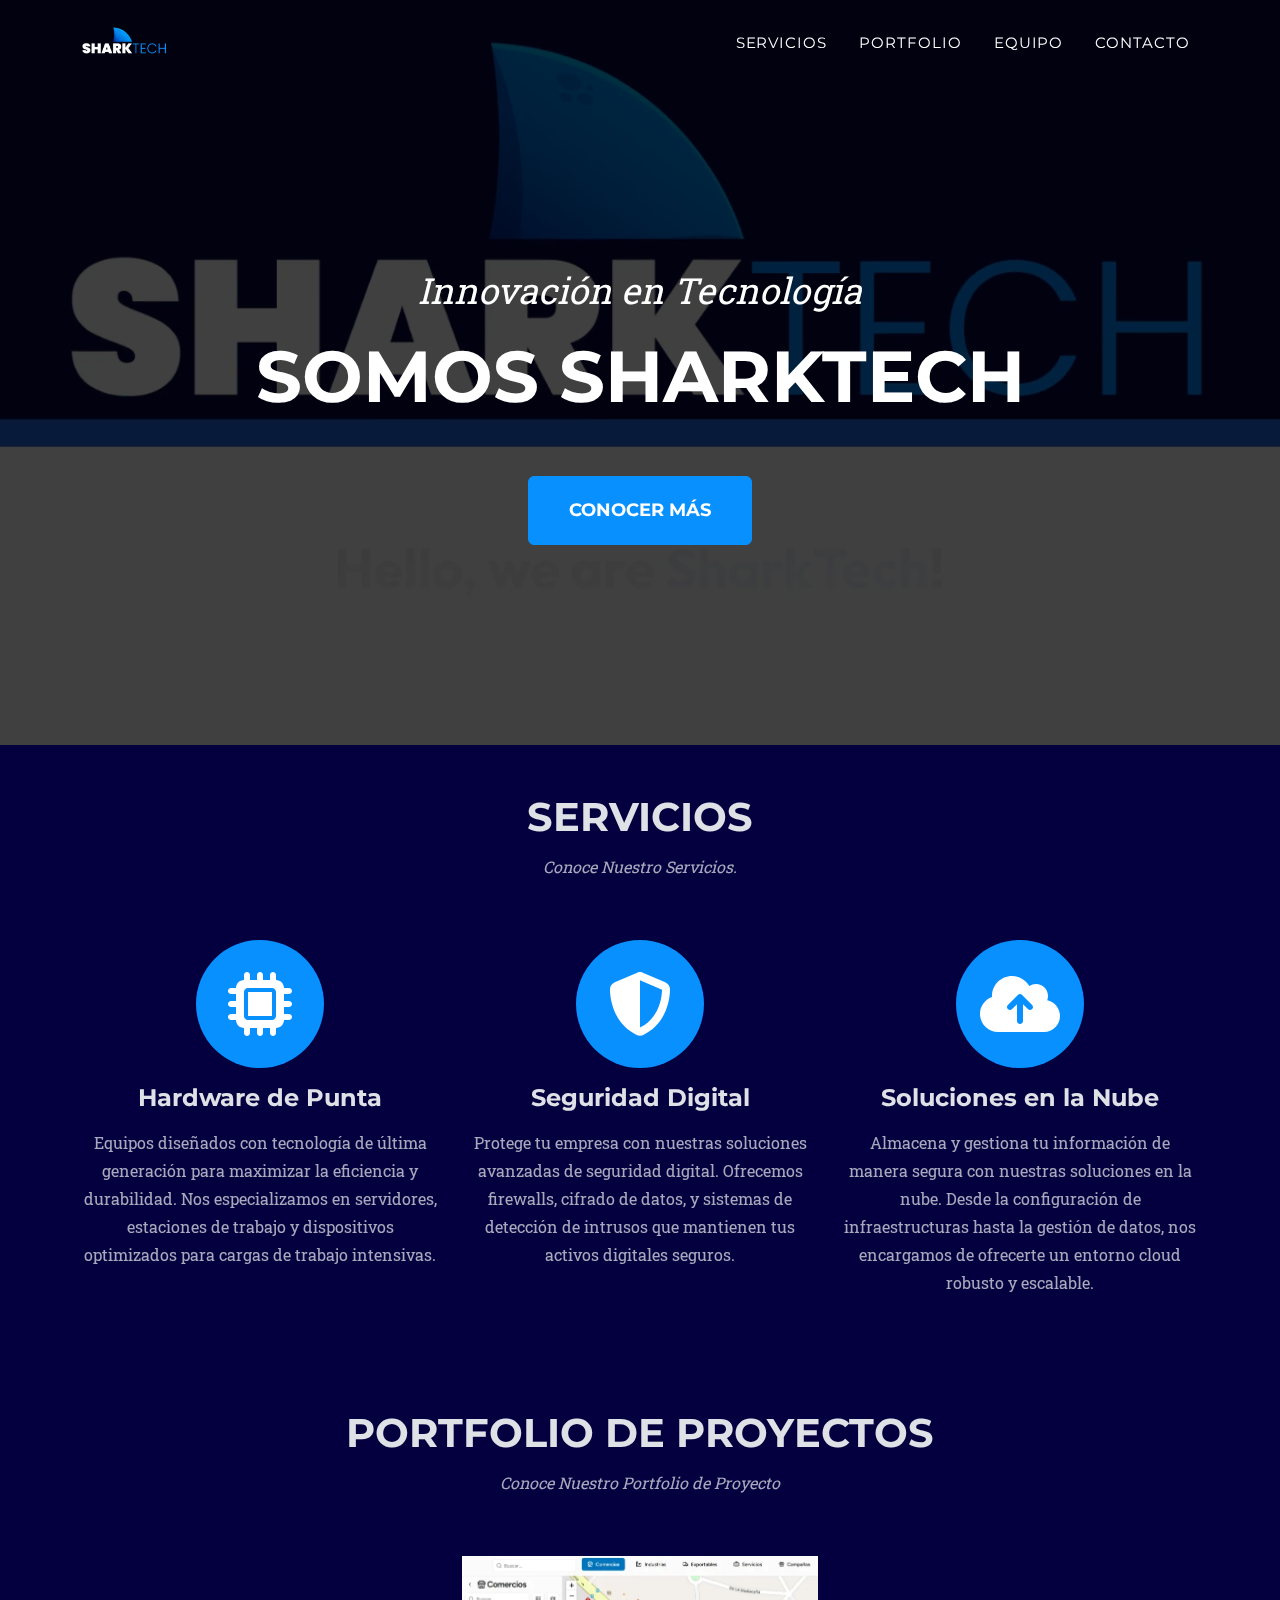
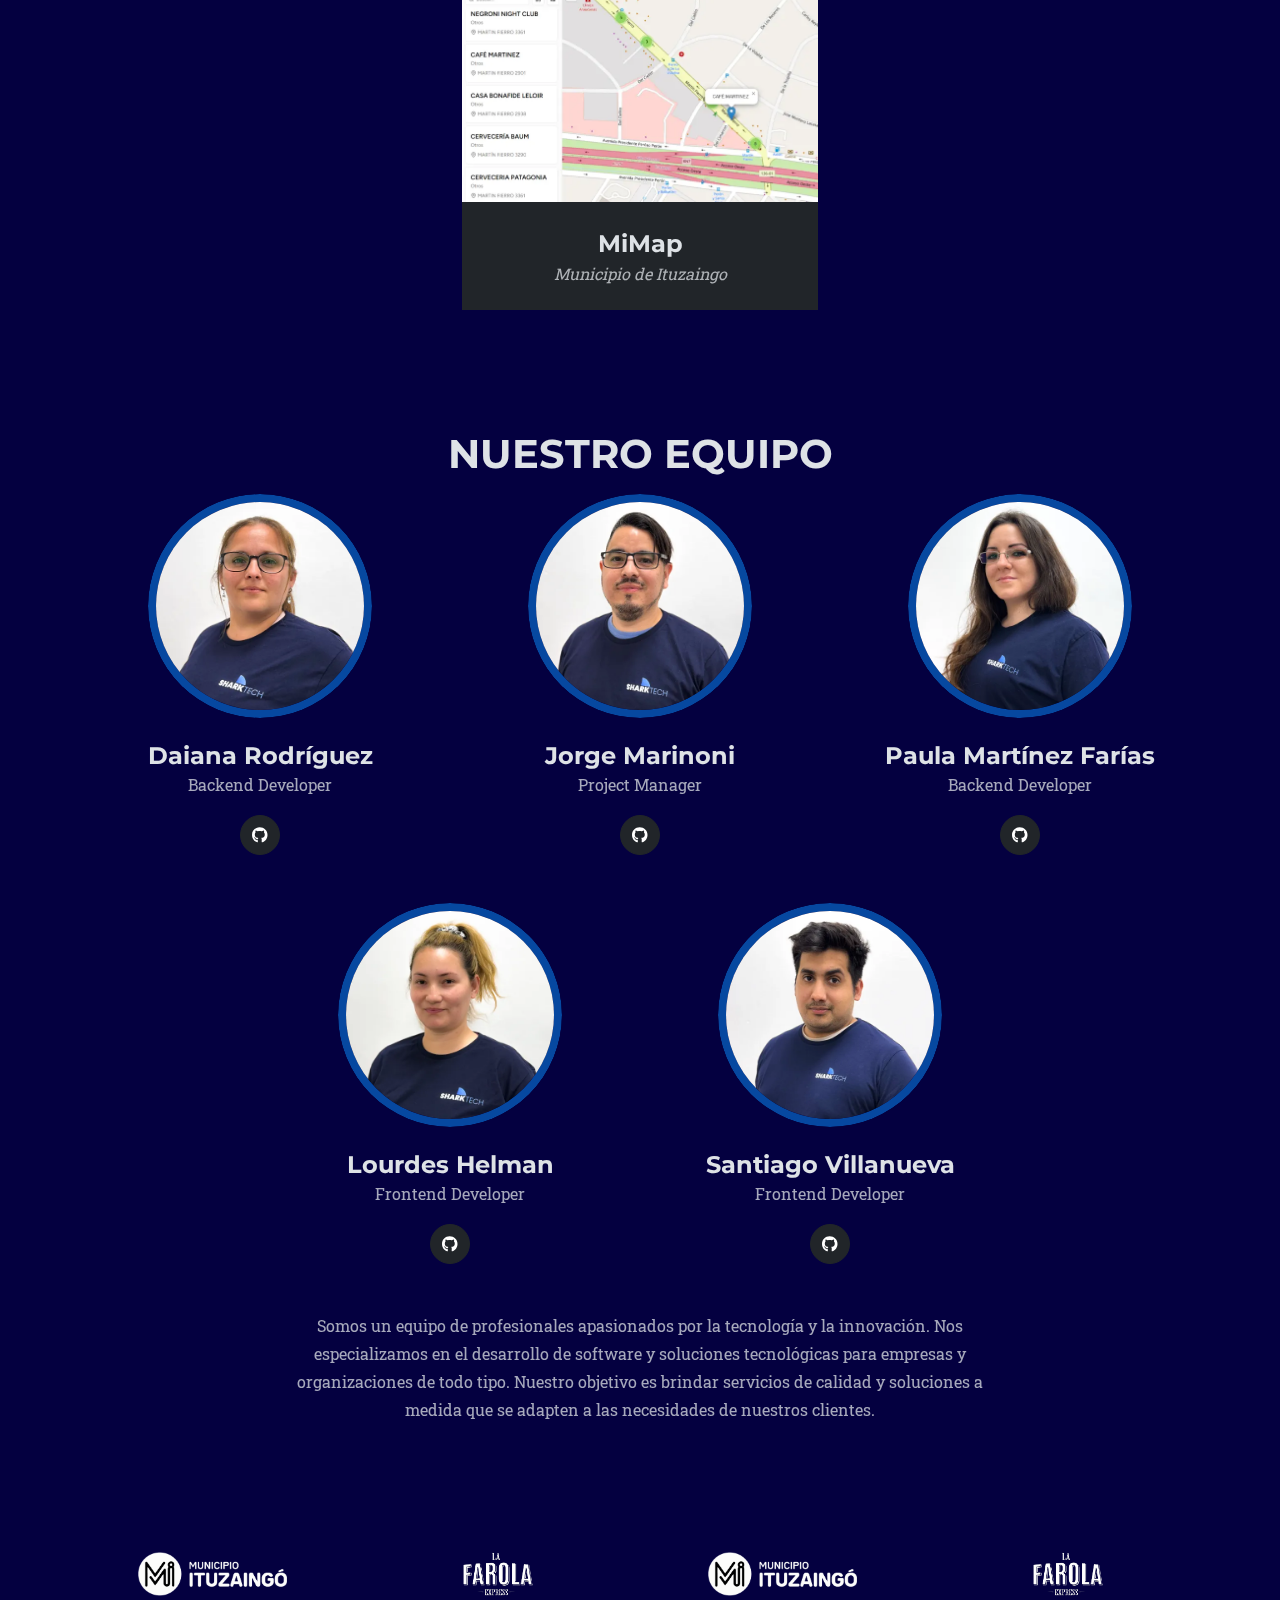
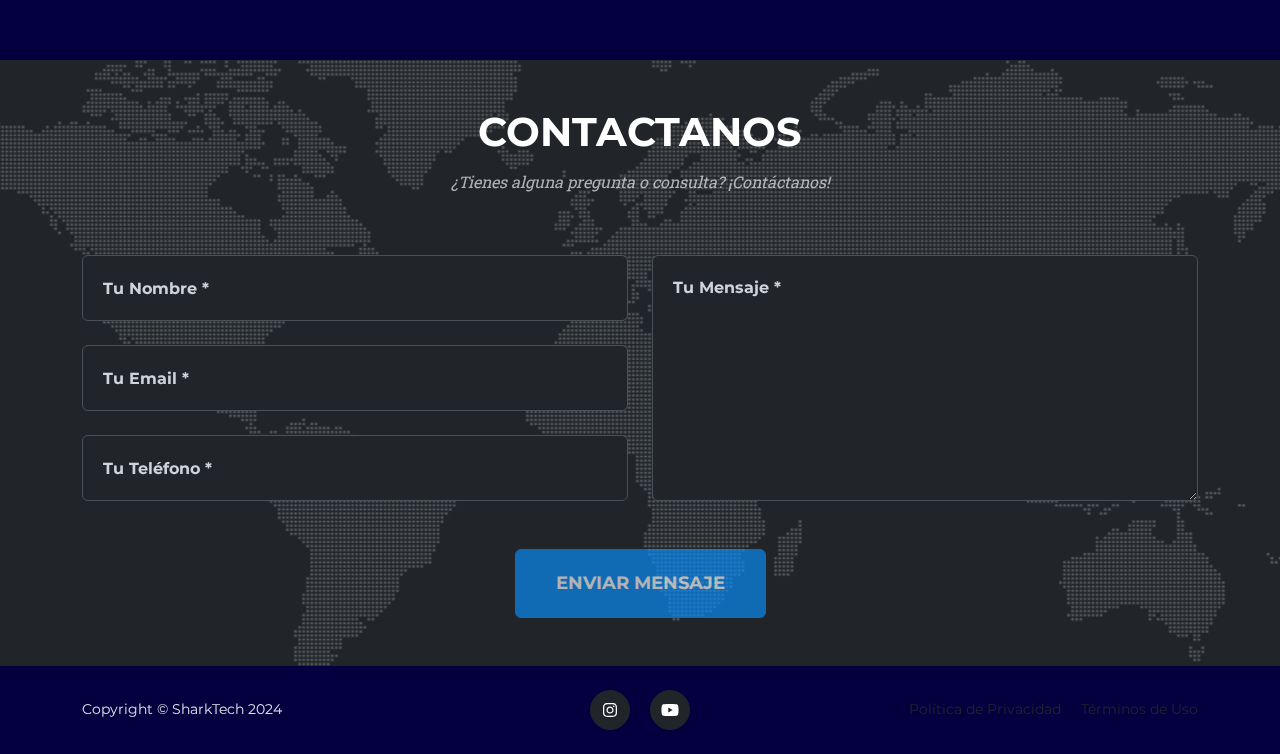
<file: index.html>
<!doctype html>
<html lang="es" data-bs-theme="dark">
    <head>
        <meta charset="utf-8" />
        <meta name="viewport" content="width=device-width, initial-scale=1, shrink-to-fit=no" />
        <meta name="description" content="" />
        <meta name="author" content="" />
        <title>SharkTech® - Inicio</title>
        <!-- Favicon-->
        <link rel="icon" type="image/x-icon" href="assets/favicon.ico" />
        <!-- Font Awesome icons (free version)-->
        <script src="js/all.min.js" crossorigin="anonymous"></script>
        <!-- Google fonts-->
        <link href="https://fonts.googleapis.com/css?family=Montserrat:400,700" rel="stylesheet" type="text/css" />
        <link href="https://fonts.googleapis.com/css?family=Roboto+Slab:400,100,300,700" rel="stylesheet" type="text/css" />
        <!-- Core theme CSS (includes Bootstrap)-->
        <link href="css/styles.css" rel="stylesheet" />
    </head>
    <body id="page-top">
        <!-- Navigation-->
        <nav class="navbar navbar-expand-lg navbar-dark fixed-top" id="mainNav">
            <div class="container">
                <a class="navbar-brand" href="#page-top"><img src="assets/img/navbar-logo2.webp" alt="SharkTech Logo" /></a>
                <button class="navbar-toggler" type="button" data-bs-toggle="collapse" data-bs-target="#navbarResponsive" aria-controls="navbarResponsive" aria-expanded="false" aria-label="Toggle navigation">
                    Menu
                    <i class="fas fa-bars ms-1"></i>
                </button>
                <div class="collapse navbar-collapse" id="navbarResponsive">
                    <ul class="navbar-nav text-uppercase ms-auto py-4 py-lg-0">
                        <li class="nav-item"><a class="nav-link" href="#servicios">Servicios</a></li>
                        <li class="nav-item"><a class="nav-link" href="#portfolio">Portfolio</a></li>
                        <li class="nav-item"><a class="nav-link" href="#equipo">Equipo</a></li>
                        <li class="nav-item"><a class="nav-link" href="#contacto">Contacto</a></li>
                    </ul>
                </div>
            </div>
        </nav>
        <!-- Masthead-->
        <header class="masthead">
            <div class="container">
                <div class="masthead-subheading">Innovación en Tecnología</div>
                <div class="masthead-heading text-uppercase">Somos Sharktech</div>
                <a class="btn btn-primary btn-xl text-uppercase" href="#servicios">Conocer más</a>
                <video id="video-background" src="assets/video/hero.mp4" autoplay="" loop="" muted="" playsinline=""></video>
            </div>
        </header>
        <!-- Services-->
        <section class="page-section" id="servicios">
            <div class="container">
                <div class="text-center">
                    <h2 class="section-heading text-uppercase">Servicios</h2>
                    <h3 class="section-subheading text-muted">Conoce Nuestro Servicios.</h3>
                </div>
                <div class="row text-center">
                    <div class="col-md-4">
                        <span class="fa-stack fa-4x">
                            <i class="fas fa-circle fa-stack-2x text-primary"></i>
                            <i class="fas fa-microchip fa-stack-1x fa-inverse"></i>
                        </span>
                        <h4 class="my-3">Hardware de Punta</h4>
                        <p class="text-muted">Equipos diseñados con tecnología de última generación para maximizar la eficiencia y durabilidad. Nos especializamos en servidores, estaciones de trabajo y dispositivos optimizados para cargas de trabajo intensivas.</p>
                    </div>
                    <div class="col-md-4">
                        <span class="fa-stack fa-4x">
                            <i class="fas fa-circle fa-stack-2x text-primary"></i>
                            <i class="fas fa-shield-halved fa-stack-1x fa-inverse"></i>
                        </span>
                        <h4 class="my-3">Seguridad Digital</h4>
                        <p class="text-muted">Protege tu empresa con nuestras soluciones avanzadas de seguridad digital. Ofrecemos firewalls, cifrado de datos, y sistemas de detección de intrusos que mantienen tus activos digitales seguros.</p>
                    </div>
                    <div class="col-md-4">
                        <span class="fa-stack fa-4x">
                            <i class="fas fa-circle fa-stack-2x text-primary"></i>
                            <i class="fas fa-cloud-upload fa-stack-1x fa-inverse"></i>
                        </span>
                        <h4 class="my-3">Soluciones en la Nube</h4>
                        <p class="text-muted">Almacena y gestiona tu información de manera segura con nuestras soluciones en la nube. Desde la configuración de infraestructuras hasta la gestión de datos, nos encargamos de ofrecerte un entorno cloud robusto y escalable.</p>
                    </div>
                </div>
            </div>
        </section>
        <!-- Portfolio Grid-->
        <section class="page-section" id="portfolio">
            <div class="container">
                <div class="text-center">
                    <h2 class="section-heading text-uppercase">Portfolio de proyectos</h2>
                    <h3 class="section-subheading text-muted">Conoce Nuestro Portfolio de Proyecto</h3>
                </div>
                <div class="row justify-content-center">
                    <div class="col-lg-4 col-sm-6 mb-4">
                        <div class="portfolio-item">
                            <a class="portfolio-link" href="portfolio/mi-map.html">
                                <!-- mi map-->
                                <div class="portfolio-hover">
                                    <div class="portfolio-hover-content"><i class="fas fa-plus fa-3x"></i></div>
                                </div>
                                <img class="img-fluid" src="assets/img/portfolio/mimap-1.webp" alt="MiMap" />
                            </a>
                            <div class="portfolio-caption">
                                <div class="portfolio-caption-heading">MiMap</div>
                                <div class="portfolio-caption-subheading text-muted">Municipio de Ituzaingo</div>
                            </div>
                        </div>
                    </div>
                </div>
            </div>
        </section>
        <!-- About-->
        <!-- Team-->
        <section class="page-section" id="equipo">
            <!-- .bg-light-->
            <div class="container">
                <div class="text-center"><h2 class="section-heading text-uppercase">Nuestro Equipo</h2></div>
                <div class="row justify-content-center">
                    <div class="col-lg-4">
                        <div class="team-member">
                            <div class="team-link-container">
                                <a class="team-link" data-bs-toggle="modal" href="#team-modal-daiana">
                                    <!-- mi map-->
                                    <div class="team-hover">
                                        <div class="team-hover-content"><i class="fas fa-plus fa-3x"></i></div>
                                    </div>
                                    <img class="mx-auto rounded-circle" src="assets/img/equipo/foto_perfil_daiana.webp" alt="foto perfil de Daiana" />
                                </a>
                            </div>
                            <h4>Daiana Rodríguez</h4>
                            <p class="text-muted">Backend Developer</p>
                            <a class="btn btn-dark btn-social mx-2" href="https://github.com/daynosolro" aria-label="Daiana Rodríguez Perfil de Github"><i class="fab fa-github"></i></a>
                        </div>
                    </div>
                    <div class="col-lg-4">
                        <div class="team-member">
                            <div class="team-link-container">
                                <a class="team-link" data-bs-toggle="modal" href="#team-modal-jorge">
                                    <!-- mi map-->
                                    <div class="team-hover">
                                        <div class="team-hover-content"><i class="fas fa-plus fa-3x"></i></div>
                                    </div>
                                    <img class="mx-auto rounded-circle" src="assets/img/equipo/foto_perfil_jorge.webp" alt="foto perfil de Jorge" />
                                </a>
                            </div>
                            <h4>Jorge Marinoni</h4>
                            <p class="text-muted">Project Manager</p>
                            <a class="btn btn-dark btn-social mx-2" href="https://github.com/deejaygenius" aria-label="Jorge Marinoni Perfil de Github"><i class="fab fa-github"></i></a>
                        </div>
                    </div>
                    <div class="col-lg-4">
                        <div class="team-member">
                            <div class="team-link-container">
                                <a class="team-link" data-bs-toggle="modal" href="#team-modal-paula">
                                    <!-- mi map-->
                                    <div class="team-hover">
                                        <div class="team-hover-content"><i class="fas fa-plus fa-3x"></i></div>
                                    </div>
                                    <img class="mx-auto rounded-circle" src="assets/img/equipo/foto_perfil_paula.webp" alt="foto perfil de Paula" />
                                </a>
                            </div>
                            <h4>Paula Martínez Farías</h4>
                            <p class="text-muted">Backend Developer</p>
                            <a class="btn btn-dark btn-social mx-2" href="https://github.com/paumf23" aria-label="Paula Martínez Farías Perfil de Github"><i class="fab fa-github"></i></a>
                        </div>
                    </div>
                    <div class="col-lg-4">
                        <div class="team-member">
                            <div class="team-link-container">
                                <a class="team-link" data-bs-toggle="modal" href="#team-modal-lourdes">
                                    <!-- mi map-->
                                    <div class="team-hover">
                                        <div class="team-hover-content"><i class="fas fa-plus fa-3x"></i></div>
                                    </div>
                                    <img class="mx-auto rounded-circle" src="assets/img/equipo/foto_perfil_lourdes.webp" alt="foto perfil de Lourdes" />
                                </a>
                            </div>
                            <h4>Lourdes Helman</h4>
                            <p class="text-muted">Frontend Developer</p>
                            <a class="btn btn-dark btn-social mx-2" href="https://github.com/Lourdes2023" aria-label="Lourdes Helman Perfil de Github"><i class="fab fa-github"></i></a>
                        </div>
                    </div>
                    <div class="col-lg-4">
                        <div class="team-member">
                            <div class="team-link-container">
                                <a class="team-link" data-bs-toggle="modal" href="#team-modal-santiago">
                                    <!-- mi map-->
                                    <div class="team-hover">
                                        <div class="team-hover-content"><i class="fas fa-plus fa-3x"></i></div>
                                    </div>
                                    <img class="mx-auto rounded-circle" src="assets/img/equipo/foto_perfil_santiago.webp" alt="foto perfil de Santiago" />
                                </a>
                            </div>
                            <h4>Santiago Villanueva</h4>
                            <p class="text-muted">Frontend Developer</p>
                            <a class="btn btn-dark btn-social mx-2" href="https://github.com/santiagoarielv98" aria-label="Santiago Villanueva Perfil de Github"><i class="fab fa-github"></i></a>
                        </div>
                    </div>
                </div>
                <div class="row">
                    <div class="col-lg-8 mx-auto text-center"><p class="large text-muted">Somos un equipo de profesionales apasionados por la tecnología y la innovación. Nos especializamos en el desarrollo de software y soluciones tecnológicas para empresas y organizaciones de todo tipo. Nuestro objetivo es brindar servicios de calidad y soluciones a medida que se adapten a las necesidades de nuestros clientes.</p></div>
                </div>
            </div>
        </section>
        <!-- Clients-->
        <div class="py-5">
            <div class="container">
                <div class="row align-items-center">
                    <div class="col-md-3 col-sm-6 my-3">
                        <a href="https://www.miituzaingo.gov.ar/"><img class="img-fluid img-brand d-block mx-auto" src="assets/img/logos/miituzaingo.png" alt="Logo de Municipio de Ituzaingo" aria-label="Municipio de Ituzaingo" style="filter: invert(1)" /></a>
                    </div>
                    <div class="col-md-3 col-sm-6 my-3">
                        <a href="https://www.lafarolaexpress.com.ar/"><img class="img-fluid img-brand d-block mx-auto" src="assets/img/logos/la_farola.png" alt="Logo de La Farola" aria-label="La Farola" /></a>
                    </div>
                    <div class="col-md-3 col-sm-6 my-3">
                        <a href="https://www.miituzaingo.gov.ar/"><img class="img-fluid img-brand d-block mx-auto" src="assets/img/logos/miituzaingo.png" alt="Logo de Municipio de Ituzaingo" aria-label="Municipio de Ituzaingo" style="filter: invert(1)" /></a>
                    </div>
                    <div class="col-md-3 col-sm-6 my-3">
                        <a href="https://www.lafarolaexpress.com.ar/"><img class="img-fluid img-brand d-block mx-auto" src="assets/img/logos/la_farola.png" alt="Logo de La Farola" aria-label="La Farola" /></a>
                    </div>
                </div>
            </div>
        </div>
        <!-- Contact-->
        <section class="page-section" id="contacto">
            <div class="container">
                <div class="text-center">
                    <h2 class="section-heading text-uppercase">Contactanos</h2>
                    <h3 class="section-subheading text-muted">¿Tienes alguna pregunta o consulta? ¡Contáctanos!</h3>
                </div>
                <!-- * * * * * * * * * * * * * * *-->
                <!-- * * SB Forms Contact Form * *-->
                <!-- * * * * * * * * * * * * * * *-->
                <!-- This form is pre-integrated with SB Forms.-->
                <!-- To make this form functional, sign up at-->
                <!-- https://startbootstrap.com/solution/contact-forms-->
                <!-- to get an API token!-->
                <form id="contactoForm" data-sb-form-api-token="API_TOKEN">
                    <div class="row align-items-stretch mb-5">
                        <div class="col-md-6">
                            <div class="form-group">
                                <!-- Name input-->
                                <input class="form-control" id="name" type="text" placeholder="Tu Nombre *" data-sb-validations="required" />
                                <div class="invalid-feedback" data-sb-feedback="name:required">Nombre es requerido.</div>
                            </div>
                            <div class="form-group">
                                <!-- Email address input-->
                                <input class="form-control" id="email" type="email" placeholder="Tu Email *" data-sb-validations="required,email" />
                                <div class="invalid-feedback" data-sb-feedback="email:required">Email es requerido.</div>
                                <div class="invalid-feedback" data-sb-feedback="email:email">Email no es válido.</div>
                            </div>
                            <div class="form-group mb-md-0">
                                <!-- Phone number input-->
                                <input class="form-control" id="phone" type="tel" placeholder="Tu Teléfono *" data-sb-validations="required" />
                                <div class="invalid-feedback" data-sb-feedback="phone:required">Teléfono es requerido.</div>
                            </div>
                        </div>
                        <div class="col-md-6">
                            <div class="form-group form-group-textarea mb-md-0">
                                <!-- Message input-->
                                <textarea class="form-control" id="message" placeholder="Tu Mensaje *" data-sb-validations="required"></textarea>
                                <div class="invalid-feedback" data-sb-feedback="message:required">Mensaje es requerido.</div>
                            </div>
                        </div>
                    </div>
                    <!-- Submit success message-->
                    <!---->
                    <!-- This is what your users will see when the form-->
                    <!-- has successfully submitted-->
                    <div class="d-none" id="submitSuccessMessage">
                        <div class="text-center text-white mb-3">
                            <div class="fw-bolder">¡Mensaje enviado con éxito!</div>
                            Para activar este formulario, regístrese en
                            <br />
                            <a href="https://startbootstrap.com/solution/contact-forms">https://startbootstrap.com/solution/contact-forms</a>
                        </div>
                    </div>
                    <!-- Submit error message-->
                    <!---->
                    <!-- This is what your users will see when there is-->
                    <!-- an error submitting the form-->
                    <div class="d-none" id="submitErrorMessage">
                        <div class="text-center text-danger mb-3">
                            <div class="fw-bolder">¡Error al enviar el mensaje!</div>
                            Por favor, inténtelo de nuevo más tarde.
                        </div>
                    </div>
                    <!-- Submit Button-->
                    <div class="text-center"><button class="btn btn-primary btn-xl text-uppercase disabled" id="submitButton" type="submit">Enviar Mensaje</button></div>
                </form>
            </div>
        </section>
        <!-- Footer-->
        <footer class="footer py-4">
            <div class="container">
                <div class="row align-items-center">
                    <div class="col-lg-4 text-lg-start">Copyright &copy; SharkTech 2024</div>
                    <div class="col-lg-4 my-3 my-lg-0">
                        <a class="btn btn-dark btn-social mx-2" href="https://www.instagram.com/sharktech_ar/" aria-label="Instagram"><i class="fab fa-instagram"></i></a>
                        <a class="btn btn-dark btn-social mx-2" href="https://www.youtube.com/@SharkTech_ar" aria-label="YouTube"><i class="fab fa-youtube"></i></a>
                    </div>
                    <div class="col-lg-4 text-lg-end">
                        <a class="link-dark text-decoration-none me-3" href="#!">Política de Privacidad</a>
                        <a class="link-dark text-decoration-none" href="#!">Términos de Uso</a>
                    </div>
                </div>
            </div>
        </footer>
        <!-- Portfolio Modals-->
        <!-- Portfolio item 1 modal popup-->
        <div class="portfolio-modal modal fade" id="team-modal-daiana" tabindex="-1" role="dialog" aria-hidden="true">
            <div class="modal-dialog">
                <div class="modal-content">
                    <div class="close-modal" data-bs-dismiss="modal"><img src="assets/img/close-icon.svg" alt="Close modal" style="filter: invert(1)" /></div>
                    <div class="container">
                        <div class="row justify-content-center">
                            <div class="col-lg-8">
                                <div class="modal-body">
                                    <!-- Project details-->
                                    <h2 class="text-uppercase">Daiana Rodríguez</h2>
                                    <p class="item-intro text-muted">Backend Developer</p>
                                    <img class="img-fluid d-block mx-auto" src="assets/img/equipo/foto_perfil_daiana.webp" alt="Daiana Rodríguez" />
                                    <p>Hello World! 🚀 Mamá, ama de casa con conocimiento de armado de placas para estabilizadores de tensión y futura developer.</p>
                                    <ul class="list-inline">
                                        <li>
                                            <strong>Conocimientos:</strong>
                                            C, Javascript, Python.
                                        </li>
                                    </ul>
                                    <button class="btn btn-primary btn-xl text-uppercase" data-bs-dismiss="modal" type="button">
                                        <i class="fas fa-xmark me-1"></i>
                                        Cerrar
                                    </button>
                                </div>
                            </div>
                        </div>
                    </div>
                </div>
            </div>
        </div>
        <!-- Portfolio item 1 modal popup-->
        <div class="portfolio-modal modal fade" id="team-modal-jorge" tabindex="-1" role="dialog" aria-hidden="true">
            <div class="modal-dialog">
                <div class="modal-content">
                    <div class="close-modal" data-bs-dismiss="modal"><img src="assets/img/close-icon.svg" alt="Close modal" style="filter: invert(1)" /></div>
                    <div class="container">
                        <div class="row justify-content-center">
                            <div class="col-lg-8">
                                <div class="modal-body">
                                    <!-- Project details-->
                                    <h2 class="text-uppercase">Jorge Marinoni</h2>
                                    <p class="item-intro text-muted">Project Manager</p>
                                    <img class="img-fluid d-block mx-auto" src="assets/img/equipo/foto_perfil_jorge.webp" alt="Jorge Marinoni" />
                                    <p>Primero papá de Tino, después el resto. Experiencia en infraestructura y con muchas pilas para ser un experto desarrollador de software!.</p>
                                    <ul class="list-inline">
                                        <li>
                                            <strong>Conocimientos:</strong>
                                            SysAdmin, MS Windows Server, MS SQL Server, Networking.
                                        </li>
                                    </ul>
                                    <button class="btn btn-primary btn-xl text-uppercase" data-bs-dismiss="modal" type="button">
                                        <i class="fas fa-xmark me-1"></i>
                                        Cerrar
                                    </button>
                                </div>
                            </div>
                        </div>
                    </div>
                </div>
            </div>
        </div>
        <!-- Portfolio item 1 modal popup-->
        <div class="portfolio-modal modal fade" id="team-modal-lourdes" tabindex="-1" role="dialog" aria-hidden="true">
            <div class="modal-dialog">
                <div class="modal-content">
                    <div class="close-modal" data-bs-dismiss="modal"><img src="assets/img/close-icon.svg" alt="Close modal" style="filter: invert(1)" /></div>
                    <div class="container">
                        <div class="row justify-content-center">
                            <div class="col-lg-8">
                                <div class="modal-body">
                                    <!-- Project details-->
                                    <h2 class="text-uppercase">Lourdes Helman</h2>
                                    <p class="item-intro text-muted">Frontend Developer</p>
                                    <img class="img-fluid d-block mx-auto" src="assets/img/equipo/foto_perfil_lourdes.webp" alt="Lourdes Helman" />
                                    <p>Desarrolladora frontend, conocimiento intermedio en PHP y MySQL.</p>
                                    <ul class="list-inline">
                                        <li>
                                            <strong>Conocimientos:</strong>
                                            React, Typescript
                                        </li>
                                    </ul>
                                    <button class="btn btn-primary btn-xl text-uppercase" data-bs-dismiss="modal" type="button">
                                        <i class="fas fa-xmark me-1"></i>
                                        Cerrar
                                    </button>
                                </div>
                            </div>
                        </div>
                    </div>
                </div>
            </div>
        </div>
        <!-- Portfolio item 1 modal popup-->
        <div class="portfolio-modal modal fade" id="team-modal-paula" tabindex="-1" role="dialog" aria-hidden="true">
            <div class="modal-dialog">
                <div class="modal-content">
                    <div class="close-modal" data-bs-dismiss="modal"><img src="assets/img/close-icon.svg" alt="Close modal" style="filter: invert(1)" /></div>
                    <div class="container">
                        <div class="row justify-content-center">
                            <div class="col-lg-8">
                                <div class="modal-body">
                                    <!-- Project details-->
                                    <h2 class="text-uppercase">Paula Martínez Farías</h2>
                                    <p class="item-intro text-muted">Backend Developer</p>
                                    <img class="img-fluid d-block mx-auto" src="assets/img/equipo/foto_perfil_paula.webp" alt="Paula Martínez Farías" />
                                    <p>Hello World! 🚀 Community Manager. Estudiante de Tecnicatura en Desarrollo de Software.</p>
                                    <ul class="list-inline">
                                        <li>
                                            <strong>Conocimientos:</strong>
                                            C, Javascript, Python
                                        </li>
                                    </ul>
                                    <button class="btn btn-primary btn-xl text-uppercase" data-bs-dismiss="modal" type="button">
                                        <i class="fas fa-xmark me-1"></i>
                                        Cerrar
                                    </button>
                                </div>
                            </div>
                        </div>
                    </div>
                </div>
            </div>
        </div>
        <!-- Portfolio item 1 modal popup-->
        <div class="portfolio-modal modal fade" id="team-modal-santiago" tabindex="-1" role="dialog" aria-hidden="true">
            <div class="modal-dialog">
                <div class="modal-content">
                    <div class="close-modal" data-bs-dismiss="modal"><img src="assets/img/close-icon.svg" alt="Close modal" style="filter: invert(1)" /></div>
                    <div class="container">
                        <div class="row justify-content-center">
                            <div class="col-lg-8">
                                <div class="modal-body">
                                    <!-- Project details-->
                                    <h2 class="text-uppercase">Santiago Villanueva</h2>
                                    <p class="item-intro text-muted">Frontend Developer</p>
                                    <img class="img-fluid d-block mx-auto" src="assets/img/equipo/foto_perfil_santiago.webp" alt="Santiago Villanueva" />
                                    <p>Hello World! 🚀 Desarrollador Full Stack especializado en React, TypeScript y NestJS.</p>
                                    <ul class="list-inline">
                                        <li>
                                            <strong>Client:</strong>
                                            React, Typescript, Spring, Laravel, NestJS
                                        </li>
                                        <li>
                                            <strong>Category:</strong>
                                            Illustration
                                        </li>
                                    </ul>
                                    <button class="btn btn-primary btn-xl text-uppercase" data-bs-dismiss="modal" type="button">
                                        <i class="fas fa-xmark me-1"></i>
                                        Cerrar
                                    </button>
                                </div>
                            </div>
                        </div>
                    </div>
                </div>
            </div>
        </div>
        <!-- Bootstrap core JS-->
        <script src="js/bootstrap.bundle.min.js"></script>
        <!-- Core theme JS-->
        <script src="js/scripts.js" type="module"></script>
        <!-- * * * * * * * * * * * * * * * * * * * * * * * * * * * * * * * * * * * * * * * *-->
        <!-- * *                               SB Forms JS                               * *-->
        <!-- * * Activate your form at https://startbootstrap.com/solution/contact-forms * *-->
        <!-- * * * * * * * * * * * * * * * * * * * * * * * * * * * * * * * * * * * * * * * *-->
        <script src="js/sb-forms-0.4.1.js"></script>
    </body>
</html>
</file>
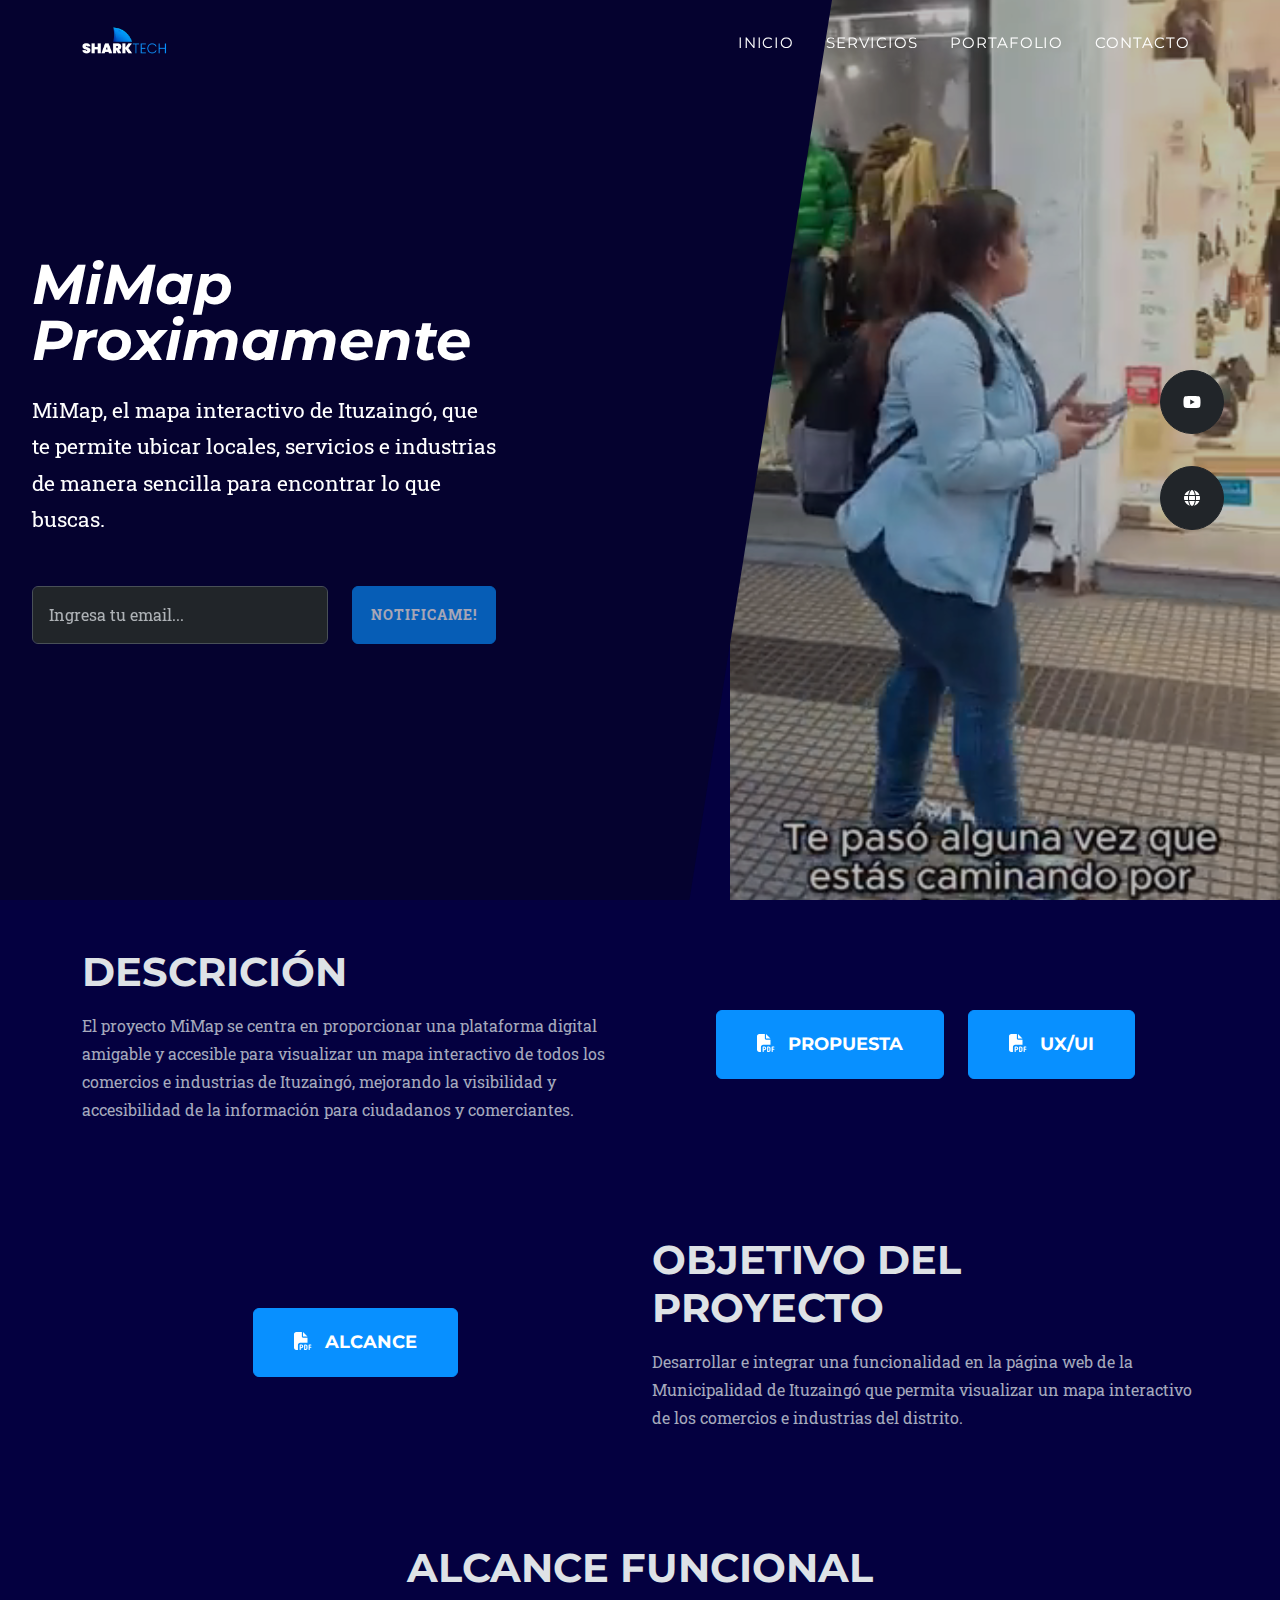
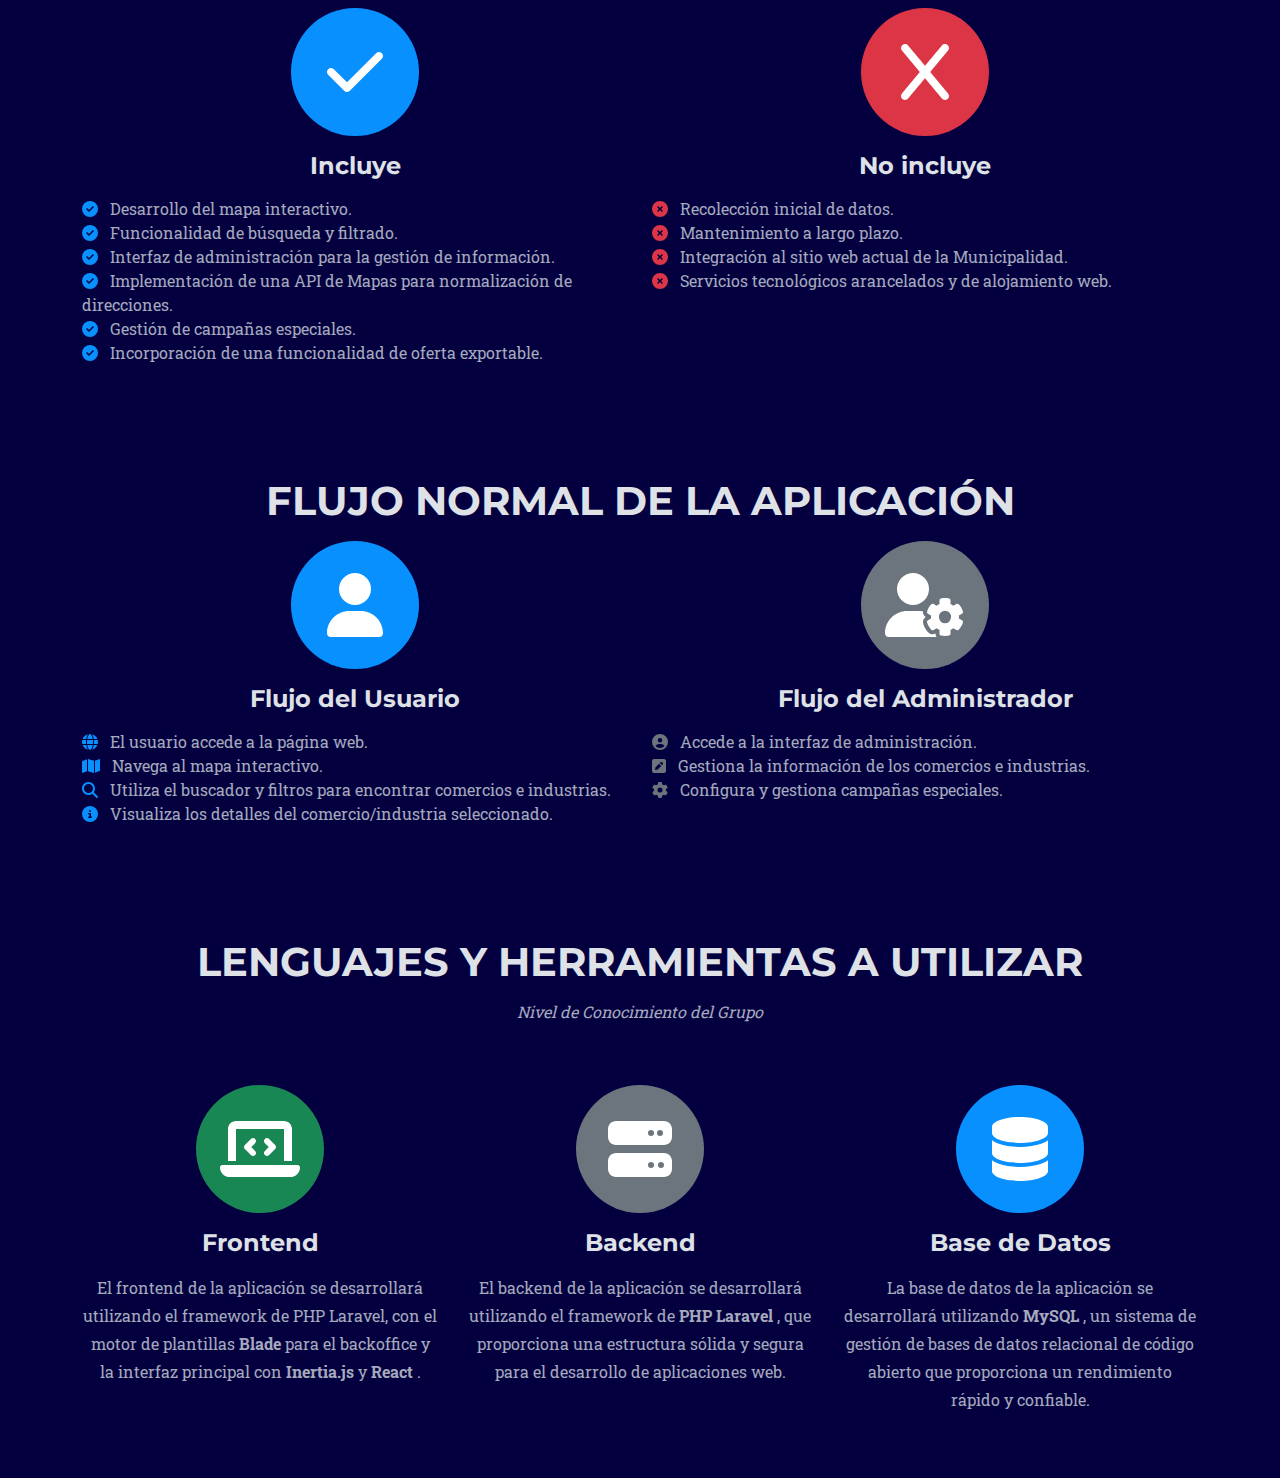
<file: portfolio/mi-map.html>
<!doctype html>
<html lang="es" data-bs-theme="dark">
    <head>
        <meta charset="utf-8" />
        <meta name="viewport" content="width=device-width, initial-scale=1, shrink-to-fit=no" />
        <meta name="description" content="" />
        <meta name="author" content="" />
        <title>SharkTech® - MiMap Proximamente</title>
        <!-- Favicon-->
        <link rel="icon" type="image/x-icon" href="../assets/favicon.ico" />
        <!-- Font Awesome icons (free version)-->
        <script src="../js/all.min.js" crossorigin="anonymous"></script>
        <!-- Google fonts-->
        <link href="https://fonts.googleapis.com/css?family=Montserrat:400,700" rel="stylesheet" type="text/css" />
        <link href="https://fonts.googleapis.com/css?family=Roboto+Slab:400,100,300,700" rel="stylesheet" type="text/css" />
        <!-- Core theme CSS (includes Bootstrap)-->
        <link href="../css/styles.css" rel="stylesheet" />
    </head>
    <body id="page-top">
        <!-- Navigation-->
        <nav class="navbar navbar-expand-lg navbar-dark fixed-top" id="mainNav">
            <div class="container">
                <a class="navbar-brand" href="../index.html"><img src="../assets/img/navbar-logo2.webp" alt="SharkTech Logo" /></a>
                <button class="navbar-toggler" type="button" data-bs-toggle="collapse" data-bs-target="#navbarResponsive" aria-controls="navbarResponsive" aria-expanded="false" aria-label="Toggle navigation">
                    Menu
                    <i class="fas fa-bars ms-1"></i>
                </button>
                <div class="collapse navbar-collapse" id="navbarResponsive">
                    <ul class="navbar-nav text-uppercase ms-auto py-4 py-lg-0">
                        <li class="nav-item"><a class="nav-link" href="../index.html#page-top">Inicio</a></li>
                        <li class="nav-item"><a class="nav-link" href="../index.html#servicios">Servicios</a></li>
                        <li class="nav-item"><a class="nav-link" href="../index.html#portafolio">Portafolio</a></li>
                        <li class="nav-item"><a class="nav-link" href="../index.html#contacto">Contacto</a></li>
                    </ul>
                </div>
            </div>
        </nav>
        <!-- Masthead-->
        <div class="masthead position-relative" id="portfolio">
            <!-- Background Video-->
            <video class="bg-video" playsinline="playsinline" autoplay="autoplay" muted="muted" loop="loop"><source src="../assets/video/mimap.mp4" type="video/mp4" /></video>
            <div class="masthead-content text-white">
                <div class="container-fluid px-4 px-lg-0">
                    <h1 class="fst-italic lh-1 mb-4">MiMap Proximamente</h1>
                    <p class="mb-5">MiMap, el mapa interactivo de Ituzaingó, que te permite ubicar locales, servicios e industrias de manera sencilla para encontrar lo que buscas.</p>
                    <!-- * * * * * * * * * * * * * * *-->
                    <!-- * * SB Forms Contact Form * *-->
                    <!-- * * * * * * * * * * * * * * *-->
                    <!-- This form is pre-integrated with SB Forms.-->
                    <!-- To make this form functional, sign up at-->
                    <!-- https://startbootstrap.com/solution/contact-forms-->
                    <!-- to get an API token!-->
                    <form id="contactForm" data-sb-form-api-token="API_TOKEN">
                        <!-- Email address input-->
                        <div class="row input-group-newsletter">
                            <div class="col"><input class="form-control" id="email" type="email" placeholder="Ingresa tu email..." aria-label="Ingresa tu email..." data-sb-validations="required,email" /></div>
                            <div class="col-auto"><button class="btn btn-primary disabled" id="submitButton" type="submit">Notificame!</button></div>
                        </div>
                        <div class="invalid-feedback mt-2" data-sb-feedback="email:required">Email es requerido.</div>
                        <div class="invalid-feedback mt-2" data-sb-feedback="email:email">Email no es válido.</div>
                        <!-- Submit success message-->
                        <!---->
                        <!-- This is what your users will see when the form-->
                        <!-- has successfully submitted-->
                        <div class="d-none" id="submitSuccessMessage">
                            <div class="text-center mb-3 mt-2">
                                <div class="fw-bolder">¡Formulario enviado con éxito!</div>
                                Para activar este formulario, registrate en
                                <br />
                                <a href="https://startbootstrap.com/solution/contact-forms">https://startbootstrap.com/solution/contact-forms</a>
                            </div>
                        </div>
                        <!-- Submit error message-->
                        <!---->
                        <!-- This is what your users will see when there is-->
                        <!-- an error submitting the form-->
                        <div class="d-none" id="submitErrorMessage"><div class="text-center text-danger mb-3 mt-2">¡Error al enviar el mensaje!</div></div>
                    </form>
                </div>
            </div>
        </div>
        <div class="social-icons">
            <div class="d-flex flex-row flex-lg-column justify-content-center align-items-center h-100 mt-3 mt-lg-0">
                <a class="btn btn-dark m-3" href="https://www.youtube.com/shorts/BBSpqvQ5SZY"><i class="fab fa-youtube"></i></a>
                <a class="btn btn-dark m-3" href="https://mimap.sharktech.com.ar"><i class="fa-solid fa-globe"></i></a>
            </div>
        </div>
        <section class="page-section" id="descripcion">
            <div class="container">
                <div class="row">
                    <div class="col-lg-6">
                        <h2 class="section-heading text-uppercase">Descrición</h2>
                        <p class="section-subheading text-muted">El proyecto MiMap se centra en proporcionar una plataforma digital amigable y accesible para visualizar un mapa interactivo de todos los comercios e industrias de Ituzaingó, mejorando la visibilidad y accesibilidad de la información para ciudadanos y comerciantes.</p>
                    </div>
                    <div class="col-lg-6 d-flex align-items-center justify-content-center gap-4 flex-md-row flex-column">
                        <a class="btn btn-primary btn-xl text-uppercase" href="../assets/docs/pdf/Propuesta.pdf" target="_blank">
                            <i class="fas fa-file-pdf me-2"></i>
                            Propuesta
                        </a>
                        <a class="btn btn-primary btn-xl text-uppercase" href="../assets/docs/pdf/Proyecto_MiMap_UX_UI.pdf" target="_blank">
                            <i class="fas fa-file-pdf me-2"></i>
                            UX/UI
                        </a>
                    </div>
                </div>
            </div>
        </section>
        <section class="page-section" id="objetivo">
            <div class="container">
                <div class="row">
                    <div class="col-lg-6 d-flex align-items-center justify-content-center gap-4 flex-md-row flex-column">
                        <a class="btn btn-primary btn-xl text-uppercase" href="../assets/docs/pdf/Proyecto_MiMap_Alcance.pdf" target="_blank">
                            <i class="fas fa-file-pdf me-2"></i>
                            Alcance
                        </a>
                    </div>
                    <div class="col-lg-6">
                        <h2 class="section-heading text-uppercase">Objetivo del proyecto</h2>
                        <p class="section-subheading text-muted">Desarrollar e integrar una funcionalidad en la página web de la Municipalidad de Ituzaingó que permita visualizar un mapa interactivo de los comercios e industrias del distrito.</p>
                    </div>
                </div>
            </div>
        </section>
        <section class="page-section" id="alcance">
            <div class="container">
                <div class="text-center"><h2 class="section-heading text-uppercase">Alcance funcional</h2></div>
                <div class="row text-center">
                    <div class="col-md-6">
                        <span class="fa-stack fa-4x">
                            <i class="fas fa-circle fa-stack-2x text-primary"></i>
                            <i class="fas fa-check fa-stack-1x fa-inverse"></i>
                        </span>
                        <h4 class="my-3">Incluye</h4>
                        <ul class="text-muted text-start list-unstyled">
                            <li>
                                <i class="fas fa-circle-check text-primary me-2"></i>
                                Desarrollo del mapa interactivo.
                            </li>
                            <li>
                                <i class="fas fa-circle-check text-primary me-2"></i>
                                Funcionalidad de búsqueda y filtrado.
                            </li>
                            <li>
                                <i class="fas fa-circle-check text-primary me-2"></i>
                                Interfaz de administración para la gestión de información.
                            </li>
                            <li>
                                <i class="fas fa-circle-check text-primary me-2"></i>
                                Implementación de una API de Mapas para normalización de direcciones.
                            </li>
                            <li>
                                <i class="fas fa-circle-check text-primary me-2"></i>
                                Gestión de campañas especiales.
                            </li>
                            <li>
                                <i class="fas fa-circle-check text-primary me-2"></i>
                                Incorporación de una funcionalidad de oferta exportable.
                            </li>
                        </ul>
                    </div>
                    <div class="col-md-6">
                        <span class="fa-stack fa-4x">
                            <i class="fas fa-circle fa-stack-2x text-danger"></i>
                            <i class="fas fa-x fa-stack-1x fa-inverse"></i>
                        </span>
                        <h4 class="my-3">No incluye</h4>
                        <ul class="text-muted text-start list-unstyled">
                            <li>
                                <i class="fas fa-circle-xmark text-danger me-2"></i>
                                Recolección inicial de datos.
                            </li>
                            <li>
                                <i class="fas fa-circle-xmark text-danger me-2"></i>
                                Mantenimiento a largo plazo.
                            </li>
                            <li>
                                <i class="fas fa-circle-xmark text-danger me-2"></i>
                                Integración al sitio web actual de la Municipalidad.
                            </li>
                            <li>
                                <i class="fas fa-circle-xmark text-danger me-2"></i>
                                Servicios tecnológicos arancelados y de alojamiento web.
                            </li>
                        </ul>
                    </div>
                </div>
            </div>
        </section>
        <section class="page-section" id="flujo">
            <div class="container">
                <div class="text-center"><h2 class="section-heading text-uppercase">Flujo Normal de la Aplicación</h2></div>
                <div class="row text-center">
                    <div class="col-md-6">
                        <span class="fa-stack fa-4x">
                            <i class="fas fa-circle fa-stack-2x text-primary"></i>
                            <i class="fas fa-user fa-stack-1x fa-inverse"></i>
                        </span>
                        <h4 class="my-3">Flujo del Usuario</h4>
                        <ul class="text-muted text-start list-unstyled">
                            <li>
                                <i class="fas fa-globe text-primary me-2"></i>
                                El usuario accede a la página web.
                            </li>
                            <li>
                                <i class="fas fa-map text-primary me-2"></i>
                                Navega al mapa interactivo.
                            </li>
                            <li>
                                <i class="fas fa-search text-primary me-2"></i>
                                Utiliza el buscador y filtros para encontrar comercios e industrias.
                            </li>
                            <li>
                                <i class="fas fa-info-circle text-primary me-2"></i>
                                Visualiza los detalles del comercio/industria seleccionado.
                            </li>
                        </ul>
                    </div>
                    <div class="col-md-6">
                        <span class="fa-stack fa-4x">
                            <i class="fas fa-circle fa-stack-2x text-secondary"></i>
                            <i class="fas fa-user-gear fa-stack-1x fa-inverse"></i>
                        </span>
                        <h4 class="my-3">Flujo del Administrador</h4>
                        <ul class="text-muted text-start list-unstyled">
                            <li>
                                <i class="fas fa-circle-user text-secondary me-2"></i>
                                Accede a la interfaz de administración.
                            </li>
                            <li>
                                <i class="fas fa-pencil-square text-secondary me-2"></i>
                                Gestiona la información de los comercios e industrias.
                            </li>
                            <li>
                                <i class="fas fa-gear text-secondary me-2"></i>
                                Configura y gestiona campañas especiales.
                            </li>
                        </ul>
                    </div>
                </div>
            </div>
        </section>
        <section class="page-section" id="herramientas">
            <div class="container">
                <div class="text-center">
                    <h2 class="section-heading text-uppercase">Lenguajes y Herramientas a Utilizar</h2>
                    <h3 class="section-subheading text-muted">Nivel de Conocimiento del Grupo</h3>
                </div>
                <div class="row text-center">
                    <div class="col-md-4">
                        <span class="fa-stack fa-4x">
                            <i class="fas fa-circle fa-stack-2x text-success"></i>
                            <i class="fas fa-laptop-code fa-stack-1x fa-inverse"></i>
                        </span>
                        <h4 class="my-3">Frontend</h4>
                        <p class="text-muted">
                            El frontend de la aplicación se desarrollará utilizando el framework de PHP Laravel, con el motor de plantillas
                            <b>Blade</b>
                            para el backoffice y la interfaz principal con
                            <b>Inertia.js</b>
                            y
                            <b>React</b>
                            .
                        </p>
                    </div>
                    <div class="col-md-4">
                        <span class="fa-stack fa-4x">
                            <i class="fas fa-circle fa-stack-2x text-secondary"></i>
                            <i class="fas fa-server fa-stack-1x fa-inverse"></i>
                        </span>
                        <h4 class="my-3">Backend</h4>
                        <p class="text-muted">
                            El backend de la aplicación se desarrollará utilizando el framework de
                            <b>PHP Laravel</b>
                            , que proporciona una estructura sólida y segura para el desarrollo de aplicaciones web.
                        </p>
                    </div>
                    <div class="col-md-4">
                        <span class="fa-stack fa-4x">
                            <i class="fas fa-circle fa-stack-2x text-primary"></i>
                            <i class="fas fa-database fa-stack-1x fa-inverse"></i>
                        </span>
                        <h4 class="my-3">Base de Datos</h4>
                        <p class="text-muted">
                            La base de datos de la aplicación se desarrollará utilizando
                            <b>MySQL</b>
                            , un sistema de gestión de bases de datos relacional de código abierto que proporciona un rendimiento rápido y confiable.
                        </p>
                    </div>
                </div>
            </div>
        </section>
        <!-- Bootstrap core JS-->
        <script src="../js/bootstrap.bundle.min.js"></script>
        <!-- Core theme JS-->
        <script src="../js/scripts.js" type="module"></script>
        <!-- * * * * * * * * * * * * * * * * * * * * * * * * * * * * * * * * * * * * * * * *-->
        <!-- * *                               SB Forms JS                               * *-->
        <!-- * * Activate your form at https://startbootstrap.com/solution/contact-forms * *-->
        <!-- * * * * * * * * * * * * * * * * * * * * * * * * * * * * * * * * * * * * * * * *-->
        <script src="../js/sb-forms-0.4.1.js"></script>
    </body>
</html>
</file>
